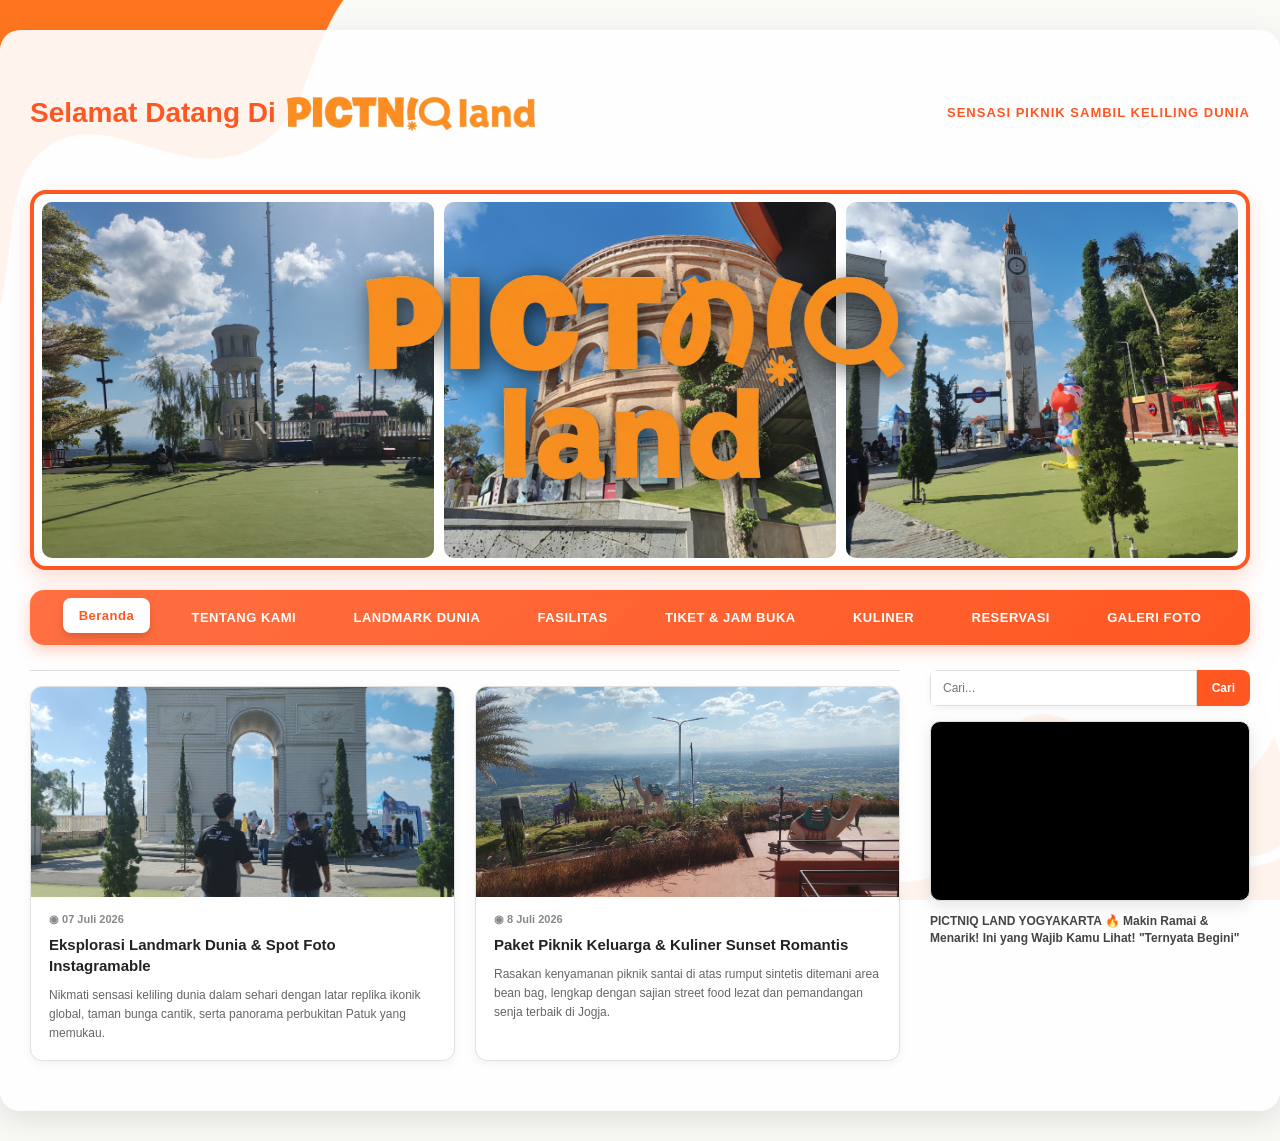
<file: Pengembangan Aplikasi Berbasis Web (PABW)/Tugas Pertemuan 3 Membuat User Interface/index.html>
<!DOCTYPE html>
<html lang="id">
<head>
<meta charset="UTF-8">
<meta name="viewport" content="width=device-width, initial-scale=1.0">
<title>Selamat Datang Di Pictniq Land</title>

<style>
  *{box-sizing:border-box}
  
  /* Latar belakang halaman dengan gambar kustom */
  body{
    margin: 0;
    /* Ganti 'img/background-custom.png' dengan nama file gambar background kamu di folder img */
    background: #f9f9f6 url('img/background.png') no-repeat center center fixed;
    background-size: cover;
    font-family: 'Segoe UI', Tahoma, Geneva, Verdana, sans-serif;
    color: #333;
    min-height: 100vh;
  }

  /* MEMBUAT HALAMAN MENJADI FULL SATU LAYAR DENGAN BACKGROUND PUTIH SEMI-TRANSPARAN */
  .page{
    width: 100%;
    max-width: 1350px; 
    margin: 30px auto; 
    padding: 20px 30px 50px 30px;
    background: rgba(255, 255, 255, 0.92); /* Agar teks terbaca jelas di atas background artsy */
    border-radius: 20px;
    box-shadow: 0 10px 30px rgba(0,0,0,0.1);
  }

  /* HEADER / TITLE UTAMA */
  .main-header {
    display: flex;
    align-items: center;
    justify-content: space-between;
    gap: 20px;
    margin-bottom: 15px;
  }

  .header-brand {
    font-family: 'Comic Sans MS', 'Segoe UI', cursive, sans-serif;
    font-size: 28px; 
    font-weight: bold;
    color: #ff5722;
    display: flex;
    align-items: center;
    gap: 10px;
  }

  .brand-title-img {
    height: 125px; 
    width: auto;
    margin-left: -27px;
    object-fit: contain;
  }

  .subtitle{
    font-size: 13px;
    color: #ff5722;
    font-weight: 700;
    letter-spacing: 1px;
    text-transform: uppercase;
  }

  /* Banner 3 Kolom Full Layar */
  .banner{
    position: relative;
    height: 380px; 
    border: 4px solid #ff5722;
    padding: 8px;
    display: grid;
    grid-template-columns: repeat(3, 1fr);
    gap: 10px;
    overflow: hidden;
    background: #fff;
    border-radius: 16px;
    margin-bottom: 20px;
    box-shadow: 0 8px 20px rgba(255, 87, 34, 0.2);
  }

  .banner-item {
    position: relative;
    width: 100%;
    height: 100%;
    overflow: hidden;
    border-radius: 10px;
    cursor: pointer;
  }

  .banner-item img.bg-img{
    width: 100%;
    height: 100%;
    object-fit: cover;
    transition: transform 0.3s ease;
  }

  .banner-item:hover img.bg-img {
    transform: scale(1.05);
  }

  .banner img.crop-atas { object-position: center top; }
  .banner img.crop-tengah { object-position: center center; }
  .banner img.crop-bawah { object-position: center bottom; }

  /* LOGO TENGAH DENGAN EFEK HOVER HILANG (FADE OUT) */
  .banner-logo-img {
    position: absolute;
    top: 50%;
    left: 50%;
    transform: translate(-50%, -50%);
    max-width: 55%; 
    height: auto;
    z-index: 10;
    cursor: pointer; 
    filter: drop-shadow(5px 5px 12px rgba(0,0,0,0.7));
    
    /* Efek Transisi Mulus */
    opacity: 1;
    transition: opacity 0.35s ease-in-out, transform 0.35s ease-in-out;
  }

  /* Saat kursor diarahkan ke logo, logo jadi transparan (hilang) dan sedikit membesar */
  .banner-logo-img:hover {
    opacity: 0;
    transform: translate(-50%, -50%) scale(1.03);
  }

  /* POP-UP MODAL (LIGHTBOX) */
  .modal {
    display: none;
    position: fixed;
    z-index: 1000;
    left: 0;
    top: 0;
    width: 100%;
    height: 100%;
    background-color: rgba(0, 0, 0, 0.85);
    justify-content: center;
    align-items: center;
    padding: 20px;
  }

  .modal-content {
    max-width: 85%;
    max-height: 85%;
    border-radius: 10px;
    box-shadow: 0 5px 25px rgba(0,0,0,0.5);
    object-fit: contain;
  }

  .close-modal {
    position: absolute;
    top: 20px;
    right: 35px;
    color: #fff;
    font-size: 40px;
    font-weight: bold;
    cursor: pointer;
    transition: 0.2s;
  }

  .close-modal:hover {
    color: #ff5722;
  }

  /* NAVBAR FULL LAYAR */
  .nav{
    margin-top: 15px;
    background: linear-gradient(135deg, #ff7043, #ff5722);
    height: 55px;
    display: flex;
    align-items: center;
    justify-content: space-around; 
    padding: 0 20px;
    border-radius: 14px;
    box-shadow: 0 5px 15px rgba(255, 87, 34, 0.3);
  }

  .nav a {
    font-family: 'Segoe UI', Tahoma, sans-serif;
    font-size: 13px;
    font-weight: 700;
    letter-spacing: 0.5px;
    color: #fff;
    text-decoration: none;
    padding: 10px 16px;
    border-radius: 8px;
    transition: all 0.25s ease-in-out;
  }

  .nav a:hover, .nav a.active {
    background: #ffffff;
    color: #ff5722;
    transform: translateY(-2px);
    box-shadow: 0 4px 8px rgba(0,0,0,0.15);
  }

  /* KONTEN UTAMA: Grid 2 Kolom untuk Artikel & Sidebar */
  .content{
    display: grid;
    grid-template-columns: 1fr 320px; 
    gap: 30px;
    margin-top: 25px;
  }

  .articles{
    border-top: 1px solid #ddd;
    padding-top: 15px;
    display: grid;
    grid-template-columns: 1fr 1fr;
    gap: 20px;
    align-content: start;
  }

  .article{
    border: 1px solid #e0e0e0;
    background: #fff;
    border-radius: 12px;
    overflow: hidden;
    box-shadow: 0 3px 10px rgba(0,0,0,0.05);
    display: flex;
    flex-direction: column;
    transition: transform 0.2s;
  }

  .article:hover {
    transform: translateY(-4px);
    box-shadow: 0 8px 20px rgba(0,0,0,0.1);
  }

  .article img{
    width: 100%;
    height: 210px; 
    object-fit: cover;
  }

  .article .text{
    padding: 16px 18px;
  }

  .date{
    font-size: 11px;
    color: #888;
    margin-bottom: 8px;
    font-weight: 600;
  }

  .article h2{
    font-size: 15px;
    line-height: 1.4;
    margin: 0 0 10px;
    color: #222;
    font-weight: 700;
  }

  .article p{
    font-size: 12px;
    line-height: 1.6;
    color: #666;
    margin: 0;
  }

  .sidebar{
    font-size: 12px;
  }

  .search{
    display: flex;
    margin-bottom: 15px;
    box-shadow: 0 3px 8px rgba(0,0,0,0.05);
    border-radius: 8px;
    overflow: hidden;
  }

  .search input{
    width: 100%;
    height: 36px;
    border: 1px solid #ddd;
    padding: 0 12px;
    outline: none;
    font-size: 12px;
  }

  .search button{
    height: 36px;
    font-size: 12px;
    font-weight: bold;
    border: none;
    background: #ff5722;
    color: #fff;
    cursor: pointer;
    padding: 0 15px;
  }

  .search button:hover { 
    background: #e64a19; 
  }

  .video-container{
    border: 1px solid #ddd;
    background: #000;
    width: 100%;
    aspect-ratio: 16/9;
    border-radius: 10px;
    overflow: hidden;
    box-shadow: 0 5px 15px rgba(0,0,0,0.1);
  }

  .video-container iframe{
    width: 100%;
    height: 100%;
    border: 0;
  }

  .side-title{
    font-weight: bold;
    margin: 12px 0 6px;
    font-size: 12px;
    color: #444;
    line-height: 1.4;
  }

  /* RESPONSIVE LAYAR HP / TABLET */
  @media(max-width: 900px){
   .page{padding: 10px 15px; margin: 10px;}
   .main-header{flex-direction: column; align-items: flex-start; gap: 5px;}
   .content{grid-template-columns: 1fr;}
   .sidebar{order: 2;}
   .banner{height: 220px;}
   .nav{overflow-x: auto; white-space: nowrap; height: 48px; justify-content: flex-start; gap: 8px;}
   .articles{grid-template-columns: 1fr;}
  }
</style>
</head>
<body>
<div class="page">
  <!-- Header Utama dengan Logo Gambar di Judul -->
  <div class="main-header">
    <div class="header-brand">
      <span>Selamat Datang Di</span>
      <img src="img/pictniqtitle.png" alt="Pictniq Land" class="brand-title-img">
    </div>
    <div class="subtitle">Sensasi Piknik Sambil Keliling Dunia</div>
  </div>

  <!-- Banner 3 Kolom + Logo -->
  <div class="banner">
    <!-- Gambar Kiri (Klik untuk Pop-up) -->
    <div class="banner-item" onclick="openModal('img/IMG_20260707_142144.jpg')">
      <img class="bg-img crop-atas" src="img/IMG_20260707_142144.jpg" alt="Wisata 1">
    </div>
    
    <!-- Gambar Tengah (Klik untuk Pop-up) -->
    <div class="banner-item" onclick="openModal('img/IMG_20260707_144115.jpg')">
      <img class="bg-img crop-tengah" src="img/image.png" alt="Wisata 2">
    </div>
    
    <!-- Gambar Kanan (Klik untuk Pop-up) -->
    <div class="banner-item" onclick="openModal('img/IMG_20260707_142147.jpg')">
      <img class="bg-img crop-bawah" src="img/IMG_20260707_142147.jpg" alt="Wisata 3">
    </div>
    
    <!-- Gambar Logo Besar (Hilang Saat Di-hover) -->
    <img class="banner-logo-img" src="img/pictniqteks.png" alt="Logo Pictniq Land">
  </div>

  <!-- Modal Pop-up untuk Gambar -->
  <div id="imageModal" class="modal" onclick="closeModal()">
    <span class="close-modal">&times;</span>
    <img class="modal-content" id="modalImg">
  </div>

  <!-- Navbar -->
  <nav class="nav">
    <a href="#" class="active">Beranda</a>
    <a href="#about">TENTANG KAMI</a>
    <a href="#landmark">LANDMARK DUNIA</a>
    <a href="#fasilitas">FASILITAS</a>
    <a href="#tiket">TIKET & JAM BUKA</a>
    <a href="#kuliner">KULINER</a>
    <a href="#pesan">RESERVASI</a>
    <a href="#gallery">GALERI FOTO</a>
  </nav>

  <div class="content">
    <main class="articles">
      <article class="article">
        <img src="img/IMG_20260707_142150.jpg" alt="Paket wisata alam">
        <div class="text">
          <div class="date">◉ 07 Juli 2026</div>
          <h2>Eksplorasi Landmark Dunia & Spot Foto Instagramable</h2>
          <p>Nikmati sensasi keliling dunia dalam sehari dengan latar replika ikonik global, taman bunga cantik, serta panorama perbukitan Patuk yang memukau.</p>
        </div>
      </article>

      <article class="article">
        <img src="img/IMG_20260707_142433.jpg" alt="Paket petualangan">
        <div class="text">
          <div class="date">◉ 8 Juli 2026</div>
          <h2>Paket Piknik Keluarga & Kuliner Sunset Romantis</h2>
          <p>Rasakan kenyamanan piknik santai di atas rumput sintetis ditemani area bean bag, lengkap dengan sajian street food lezat dan pemandangan senja terbaik di Jogja.</p>
        </div>
      </article>
    </main>

    <aside class="sidebar">
      <div class="search">
        <input type="text" placeholder="Cari..." aria-label="Cari">
        <button>Cari</button>
      </div>
      
      <div class="video-container">
        <iframe src="https://www.youtube.com/embed/9AIu4Mp7tfM" title="YouTube video player" allowfullscreen></iframe>
      </div>
      <div class="side-title">PICTNIQ LAND YOGYAKARTA 🔥 Makin Ramai & Menarik! Ini yang Wajib Kamu Lihat! "Ternyata Begini"</div>
    </aside>
  </div>
</div>

<script>
  function openModal(imageSrc) {
    var modal = document.getElementById("imageModal");
    var modalImg = document.getElementById("modalImg");
    modal.style.display = "flex";
    modalImg.src = imageSrc;
  }

  function closeModal() {
    var modal = document.getElementById("imageModal");
    modal.style.display = "none";
  }
</script>
</body>
</html>
</file>
